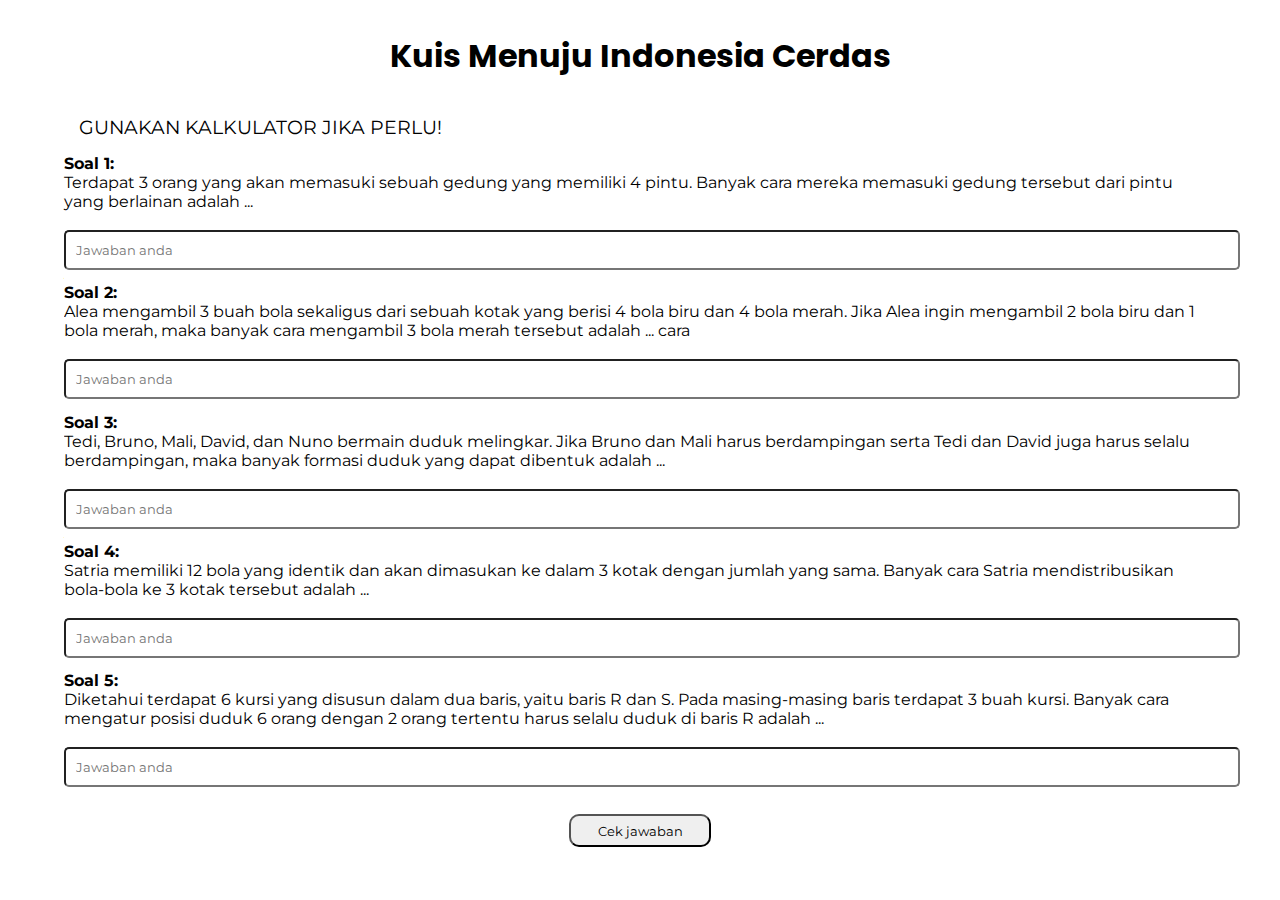
<file: index.html>
<!DOCTYPE html>
<html lang="Indonesia">

<head>
    <link rel="preconnect" href="https://fonts.googleapis.com">
    <link rel="preconnect" href="https://fonts.gstatic.com" crossorigin>
    <link
        href="https://fonts.googleapis.com/css2?family=Montserrat&family=Pacifico&family=Poppins:wght@200;300;400;600;700&family=Raleway&display=swap"
        rel="stylesheet">
    <!-- 
        font-family: 'Montserrat', sans-serif;
        font-family: 'Pacifico', cursive;
        font-family: 'Poppins', sans-serif;
        font-family: 'Raleway', sans-serif;
    -->
    <meta charset="UTF-8">
    <meta name="viewport" content="width=device-width, initial-scale=1.0">
    <title>Document</title>
    <link rel="stylesheet" href="style.css">
</head>

<body>
    <div class="main-container" id="mainContainer">
        <h1>Kuis Menuju Indonesia Cerdas</h1>
        
        <form id="myForm" onsubmit="return validation()" method="post">
            
            <p class="warning">Gunakan kalkulator jika Perlu!</p>

            <!-- =====Soal Satu===== -->
            <div class="soal-satu persoalan" id="firstQuestion">
                <label for="inputSatu"><span class="penanda-soal">Soal 1:</span>
                    <p>
                        Terdapat 3 orang yang akan memasuki sebuah gedung yang memiliki 4 pintu. Banyak cara mereka
                        memasuki
                        gedung tersebut dari pintu yang berlainan adalah ...
                    </p>
                </label> <br>
                <input type="text" class="input-text" name="inputSatu" id="inputSatu" placeholder="Jawaban anda">
            </div>

            <!-- =====Soal Dua===== -->
            <div class="soal-dua persoalan" id="secondQuestion">
                <label for="inputDua"><span class="penanda-soal">Soal 2:</span>
                    <p>
                        Alea mengambil 3 buah bola sekaligus dari sebuah kotak yang berisi 4 bola biru dan 4 bola merah.
                        Jika Alea ingin mengambil 2 bola biru dan 1 bola merah, maka banyak cara mengambil 3 bola merah
                        tersebut adalah ... cara
                    </p>
                </label> <br>
                <input type="text" class="input-text" name="inputDua" id="inputDua" placeholder="Jawaban anda">
            </div>

            <!-- =====Soal Tiga===== -->
            <div class="soal-tiga persoalan" id="thirdQuestion">
                <label for="inputTiga"><span class="penanda-soal">Soal 3:</span>
                    <p>
                        Tedi, Bruno, Mali, David, dan Nuno bermain duduk melingkar. Jika Bruno dan Mali harus
                        berdampingan serta Tedi dan David juga harus selalu berdampingan, maka banyak formasi duduk yang
                        dapat dibentuk adalah ...
                    </p>
                </label> <br>
                <input type="text" class="input-text" name="inputTiga" id="inputTiga" placeholder="Jawaban anda">
            </div>

            <!-- =====Soal Empat===== -->
            <div class="soal-empat persoalan" id="fourthQuestion">
                <label for="inputEmpat"><span class="penanda-soal">Soal 4:</span>
                    <p>
                        Satria memiliki 12 bola yang identik dan akan dimasukan ke dalam 3 kotak dengan jumlah yang
                        sama. Banyak cara Satria mendistribusikan bola-bola ke 3 kotak tersebut adalah ...
                    </p>
                </label> <br>
                <input type="text" class="input-text" name="inputEmpat" id="inputEmpat" placeholder="Jawaban anda">
            </div>

            <!-- =====Soal Lima===== -->
            <div class="soal-lima persoalan" id="fifthQuestion">
                <label for="inputLima"><span class="penanda-soal">Soal 5:</span>
                    <p>
                        Diketahui terdapat 6 kursi yang disusun dalam dua baris, yaitu baris R dan S. Pada masing-masing
                        baris terdapat 3 buah kursi. Banyak cara mengatur posisi duduk 6 orang dengan 2 orang tertentu
                        harus selalu duduk di baris R adalah ...
                    </p>
                </label> <br>
                <input type="text" class="input-text" name="inputLima" id="inputLima" placeholder="Jawaban anda">
            </div>

            <button type="submit" class="submit" id="button">Cek jawaban</button>
        </form>

    </div>

    <script src="script.js"></script>

</body>

</html>
</file>
<file: style.css>
* {
    padding: 0;
    margin: 0;
    font-family: 'Montserrat', sans-serif;
}

h1 {
    text-align: center;
    margin: 1em auto;
    width: fit-content;
    font-family: 'Poppins', sans-serif;
}

h1::after {
    content: '';
    width: 0%;
    height: 3px;
    background-color: black;
    display: block;
    margin: auto;
    transition: width 0.3s;
}

h1:hover::after {
    width: 100%;
}

form {
    width: 90%;
    margin: auto;
}

form .warning {
    font-size: 1.2em;
    margin: 15px;
    text-transform: uppercase;
}

form .penanda-soal {
    font-weight: bold;
}

form .input-text {
    width: 100%;
    margin-bottom: 1em;
    padding: 10px;
    border-radius: 5px;

}

.submit {
    padding: 0.5em 2em;
    display: block;
    margin: 1em auto;
    border-radius: 10px;
    cursor: pointer;
    transition: 0.2s;
}

.submit:hover {
    -webkit-box-shadow: 13px 14px 27px -11px rgba(66, 68, 90, 1);
    -moz-box-shadow: 13px 14px 27px -11px rgba(66, 68, 90, 1);
    box-shadow: 13px 14px 27px -11px rgba(66, 68, 90, 1);
}

.nyala {
    box-shadow: none;
    transition: box-shadow .5s;
}

.nyala:focus {
    box-shadow: 0 0 10px 1px green;
    transition: box-shadow .5s;
}
</file>
